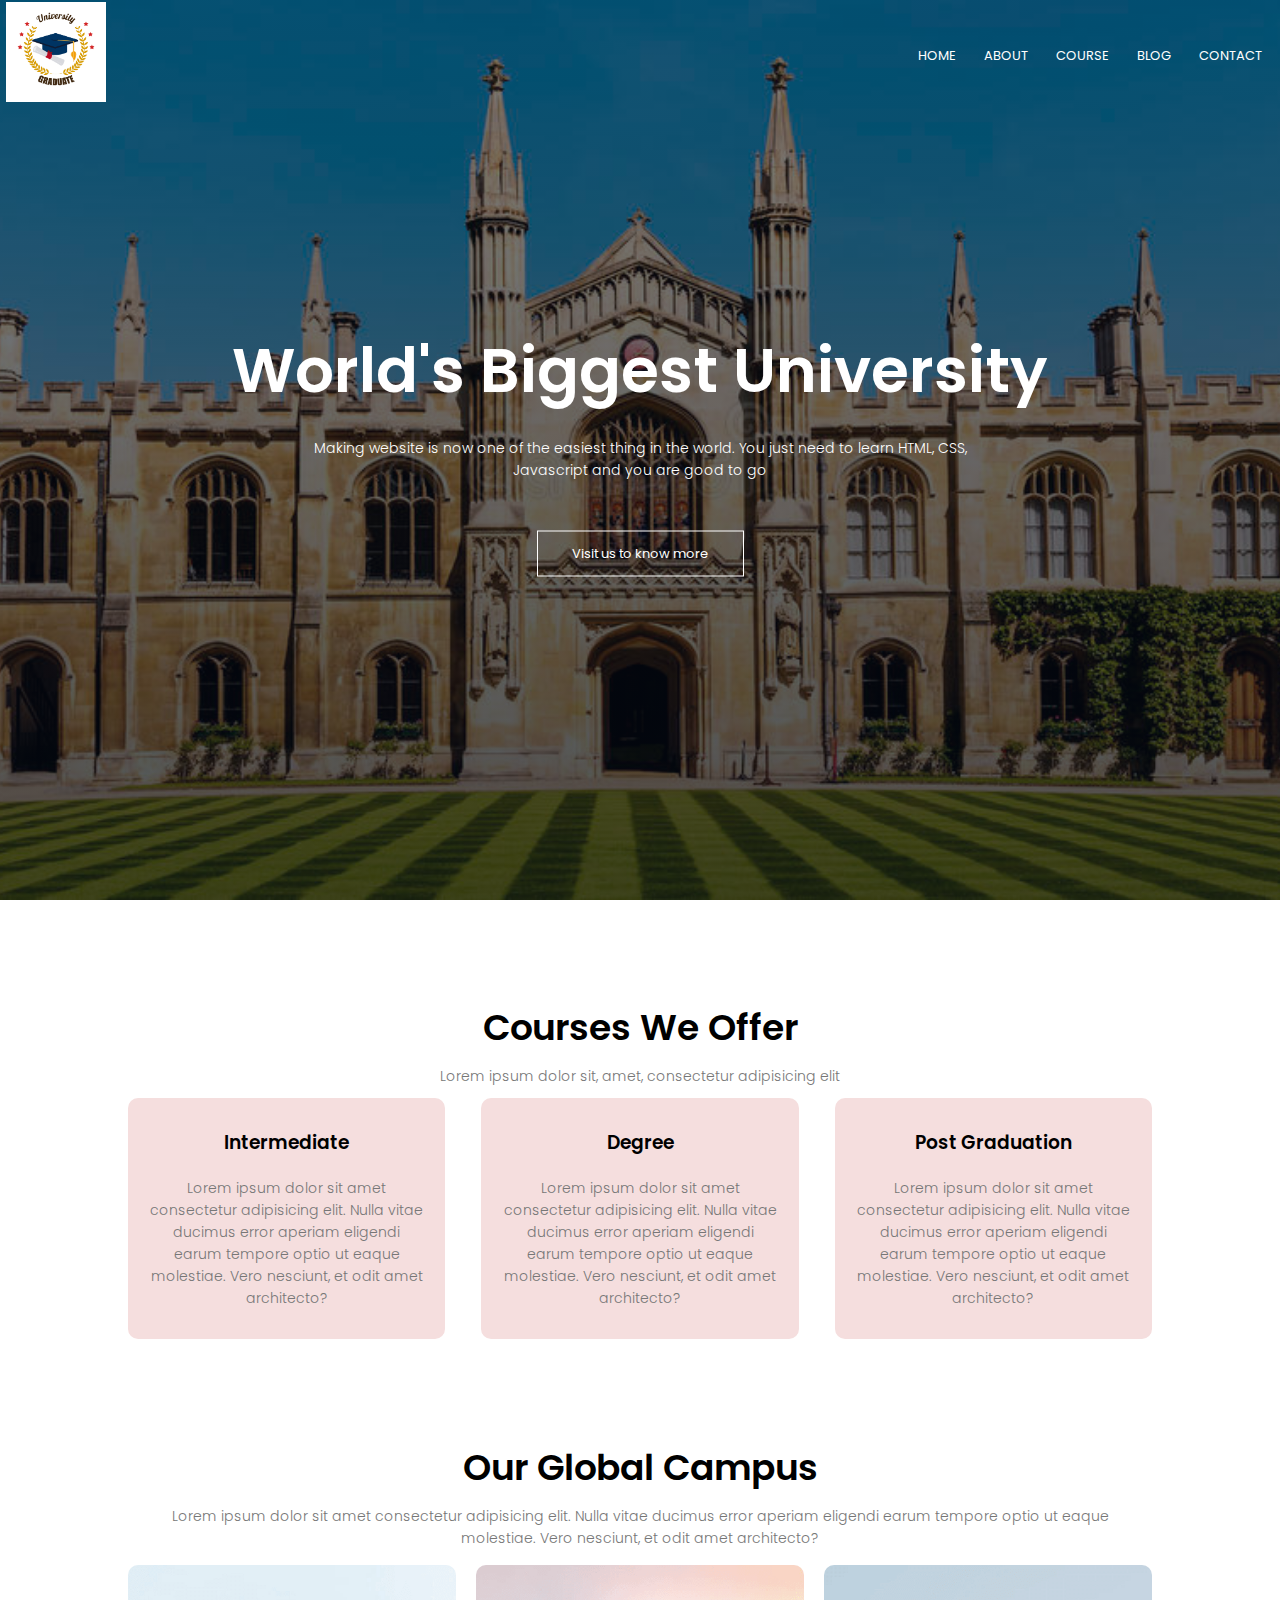
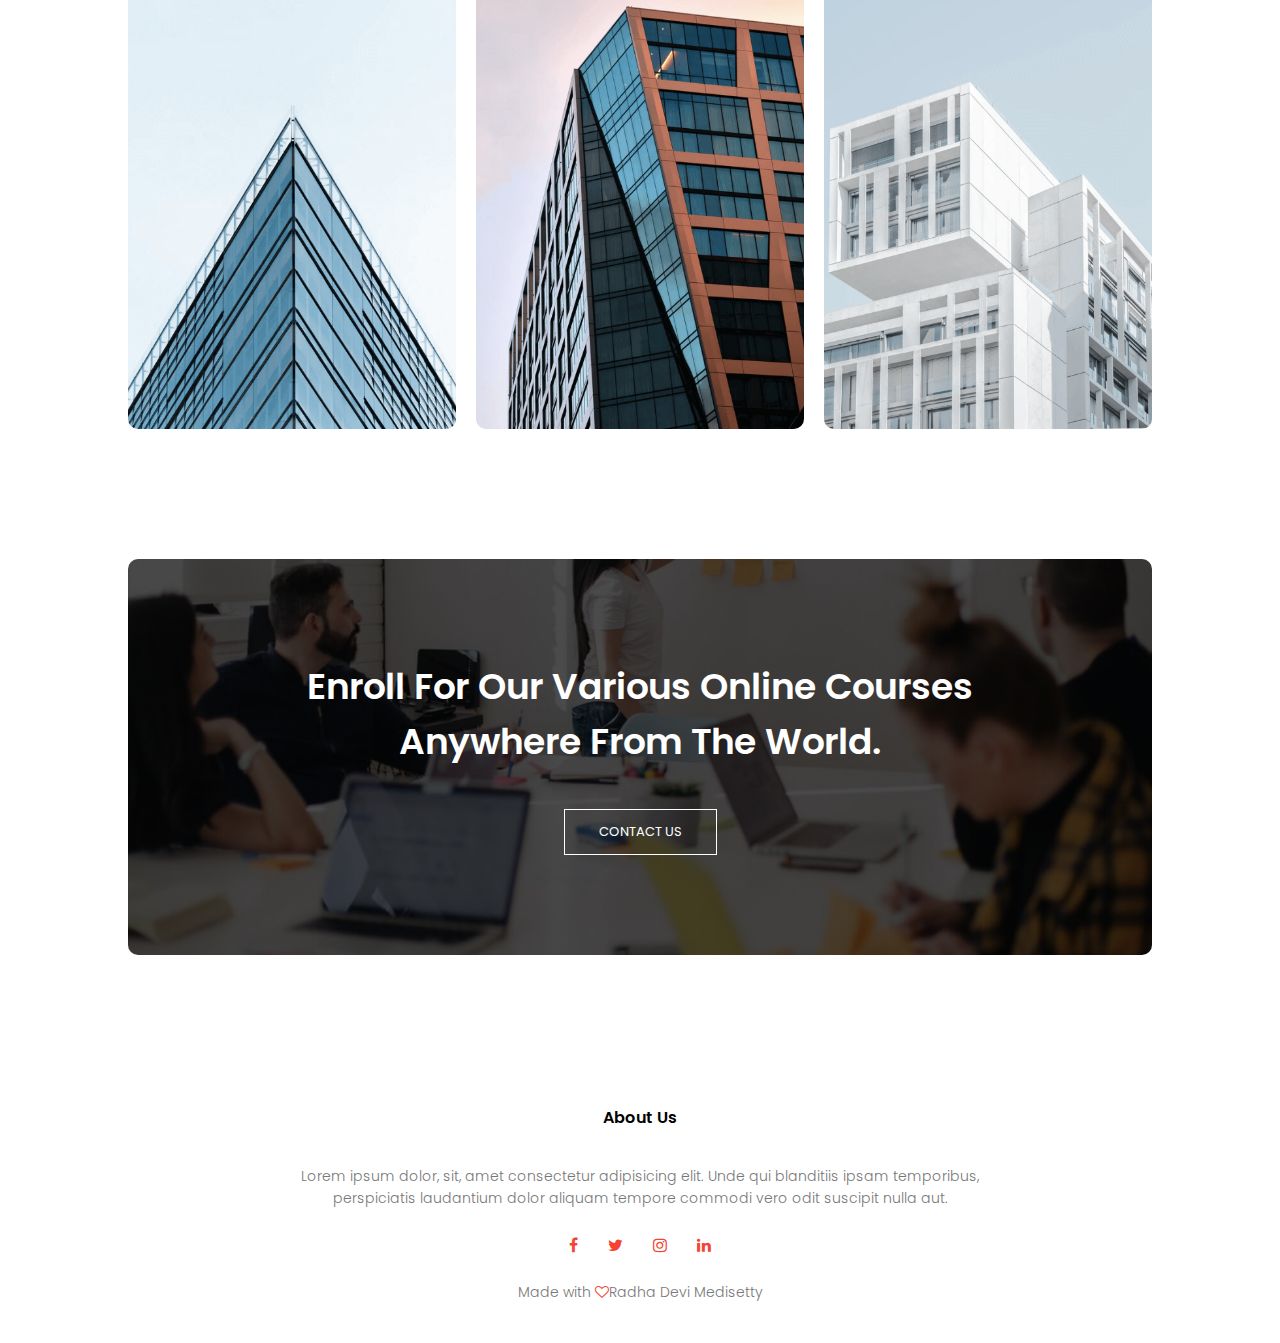
<file: index.html>
<!DOCTYPE html>
<html lang="en">
<head>
    <meta charset="UTF-8">
    <meta http-equiv="X-UA-Compatible" content="IE=edge">
    <meta name="viewport" content="width=device-width, initial-scale=1.0">
    <link rel="stylesheet" href="common.css"/>
    <link rel="preconnect" href="https://fonts.gstatic.com">
    <link rel="stylesheet" href="https://fonts.googleapis.com/css2?family=Poppins:wght@200;300;400;600;700&display=swap">
    <link rel="stylesheet" href="https://stackpath.bootstrapcdn.com/font-awesome/4.7.0/css/font-awesome.min.css">
    <title>University Website</title>
</head>
<body>
    <section class="university-banner-section">
    <nav>
        <a href="index.html">
        <img src="src/universitylogo.jpg" />
    </a>
        <div class="nav-links" id="navLinks">
            <i class="fa fa-times" onclick="hideMenu()"></i>
        <ul>
            <li><a href="./home.html">HOME</a></li> 
            <li><a href="./about.html">ABOUT</a></li>
            <li><a href="./course.html">COURSE</a></li>
            <li><a href="./blog.html">BLOG</a></li>
            <li><a href="./contact.html">CONTACT</a></li>
        </ul>
        </div>
        <i class="fa fa-bars" onclick="showMenu()"></i>
    </nav>
    <div class="description">
        <h1>World's Biggest University</h1>
        <p>Making website is now one of the easiest thing in the world. You just need to learn HTML, CSS,
            <br>
            Javascript and you are good to go</p>
        <a href="blog.html" class="hero-button">Visit us to know more</a>
    </div>
    </section>

     <!-- COURSE -->
     <section class="university-course-section">
        <h1>Courses We Offer</h1>
        <p>Lorem ipsum dolor sit, amet, consectetur adipisicing elit</p>

        <div class="course-description">
            <div class="course-provided">
                <h3>Intermediate</h3>
                <p>Lorem ipsum dolor sit amet consectetur adipisicing elit. Nulla vitae ducimus error aperiam eligendi earum tempore optio ut eaque molestiae. Vero nesciunt, et odit amet architecto?</p>
        </div>
        <div class="course-provided">
            <h3>Degree</h3>
            <p>Lorem ipsum dolor sit amet consectetur adipisicing elit. Nulla vitae ducimus error aperiam eligendi earum tempore optio ut eaque molestiae. Vero nesciunt, et odit amet architecto?</p>
        </div>
        <div class="course-provided">
            <h3>Post Graduation</h3>
            <p>Lorem ipsum dolor sit amet consectetur adipisicing elit. Nulla vitae ducimus error aperiam eligendi earum tempore optio ut eaque molestiae. Vero nesciunt, et odit amet architecto?</p>
        </div>
        </div>
    </section>

    <!-- -----campus----- -->

    <section class="university-campus-section">
        <h1>Our Global Campus</h1>
        <p>Lorem ipsum dolor sit amet consectetur adipisicing elit. Nulla vitae ducimus error aperiam eligendi earum tempore optio ut eaque molestiae. Vero nesciunt, et odit amet architecto?</p>

        <div class="campus-description">
            <div class="campus-location">
                <img src="src/london.campus.png"/>
                <div class="layer">
                    <h3>LONDON</h3>
                </div>
            </div>
            <div class="campus-location">
                <img src="src/newyork.campus.png"/>
                <div class="layer">
                    <h3>NEW YORK</h3>
                </div>
        </div>
        <div class="campus-location">
            <img src="src/washington.campus.png"/>
            <div class="layer">
                <h3>WASHINGTON</h3>
            </div>
        </div>
        </div>


    </section>

 

   
    <!------Call To Action------>

    <section class="cta">
        <h1>Enroll For Our Various Online Courses
           <br> Anywhere From The World.</h1>
            <a href="" class="hero-button">CONTACT US</a>
    </section>

    
    <!------Footer------>

    <section class="footer">
        <h4>About Us</h4>
        <p>Lorem ipsum dolor, sit, amet consectetur adipisicing elit. Unde qui blanditiis ipsam temporibus,
            <br>perspiciatis laudantium dolor aliquam tempore commodi vero odit suscipit nulla aut.</p>
            <div class="icons">
                <i class="fa fa-facebook"></i>
                <i class="fa fa-twitter"></i>
                <i class="fa fa-instagram"></i>
                <i class="fa fa-linkedin"></i>
            </div>
            <p>Made with <i class="fa fa-heart-o"></i>Radha Devi Medisetty</p>
    </section>



    <!-- -----Javascript for Toggle Menu---- -->
    <script>
        var navLinks = document.getElementById("navLinks");

        function showMenu(){
            navLinks.style.right = "0";
        }
        function hideMenu(){
            navLinks.style.right = "-200px";
        }
    </script>
</body>
</html>
</file>
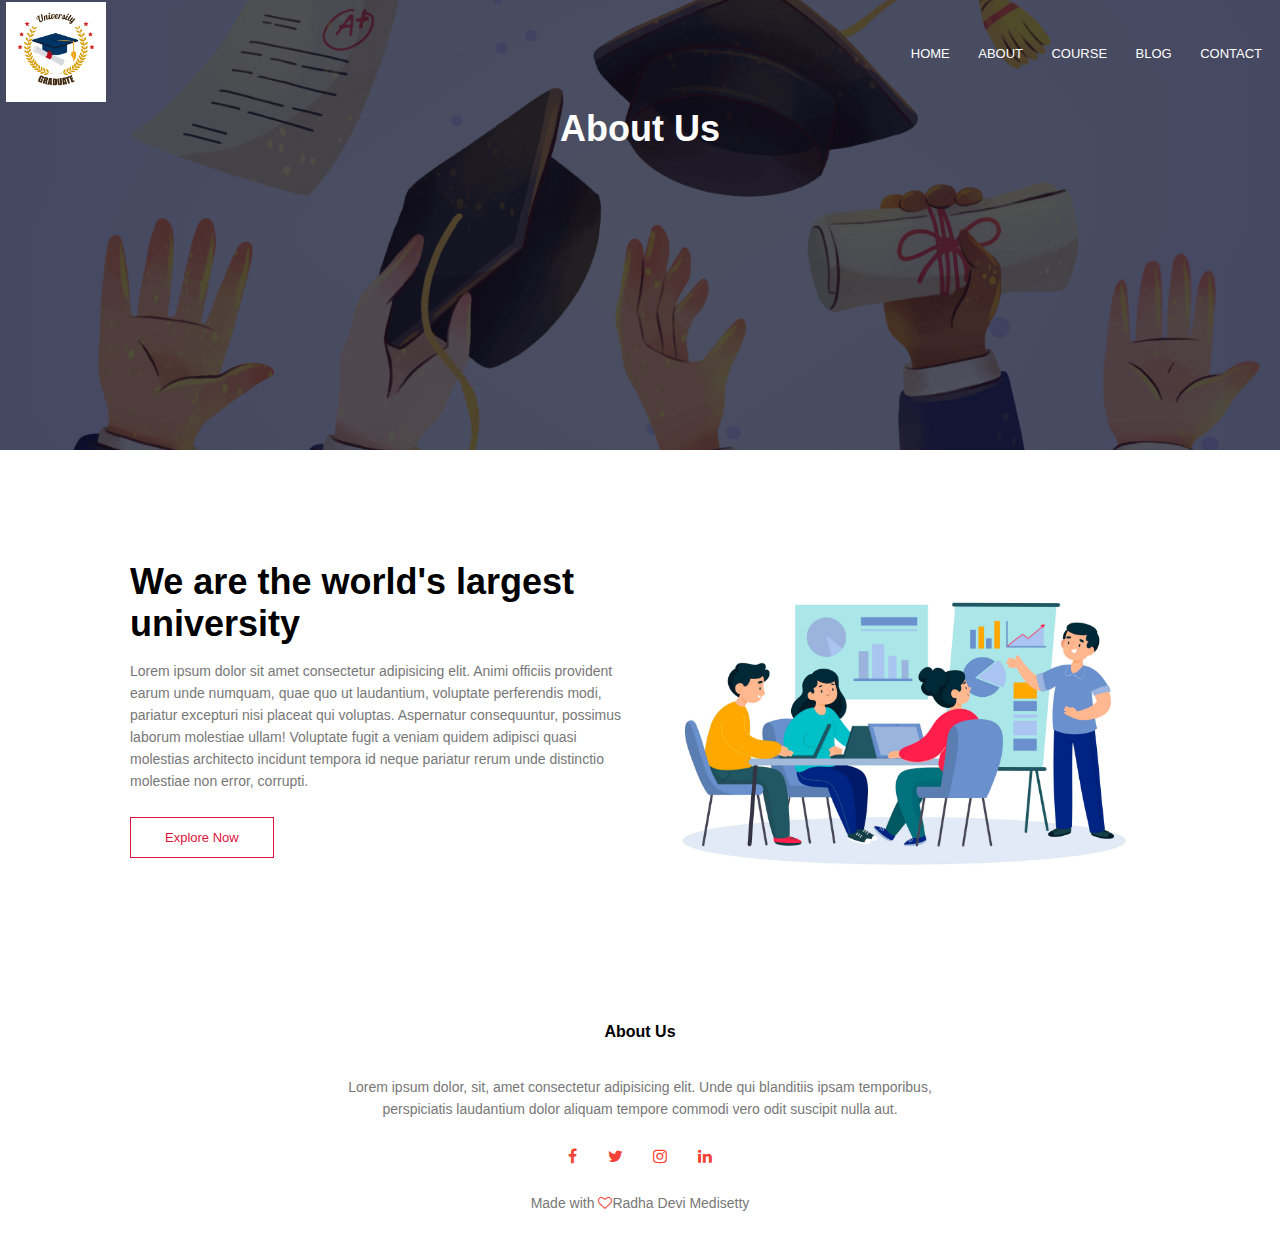
<file: about.html>
<!DOCTYPE html>
<html lang="en">

<head>
    <meta charset="UTF-8">
    <meta http-equiv="X-UA-Compatible" content="IE=edge">
    <meta name="viewport" content="width=device-width, initial-scale=1.0">
    <title>University Website</title>
    <link rel="stylesheet" href="common.css">
    <link rel="preconnect" href="https://fonts.googleapis.com">
    <link rel="preconnect" href="https://fonts.gstatic.com" crossorigin>
    <link href="https://fonts.googleapis.com/css2?family=Montserrat:ital,wght@0,100;0,200;0,300;0,400;0,500;0,600;0,700;0,800;0,900;1,200;1,300;1,500;1,700;1,800;1,900&display=swap" rel="stylesheet">
    <link rel="stylesheet" href="https://stackpath.bootstrapcdn.com/font-awesome/4.7.0/css/font-awesome.min.css">
</head>

<body>

    <section class="university-sub-header-section">
        <nav>
            <a href="index.html"><img src="src/universitylogo.jpg"></a>
            <div class="nav-links" id="navLinks">
                <i class="fa fa-times" onclick="hideMenu()"></i>
                <ul>
                    <li><a href="./home.html">HOME</a></li> 
                    <li><a href="./about.html">ABOUT</a></li>
                    <li><a href="./course.html">COURSE</a></li>
                    <li><a href="./blog.html">BLOG</a></li>
                    <li><a href="./contact.html">CONTACT</a></li>
                </ul>
            </div>
            <i class="fa fa-bars" onclick="showMenu()"></i>
        </nav>
        <h1>About Us</h1>
    </section>

    <section class="about-us">
        <div class="about-description">
            <div class="about-university">
                <h1>We are the world's largest university</h1>
                <p>Lorem ipsum dolor sit amet consectetur adipisicing elit. Animi officiis provident earum unde numquam, quae quo ut laudantium, voluptate perferendis modi, pariatur excepturi nisi placeat qui voluptas. Aspernatur consequuntur, possimus laborum molestiae ullam! Voluptate fugit a veniam quidem adipisci quasi molestias architecto incidunt tempora id neque pariatur rerum unde distinctio molestiae non error, corrupti.</p>
                <a href="" class="explore-button">Explore Now</a>

            </div>
            <div class="about-university">
                <img src="src/classroom.jpg">
            </div>
        </div>
    </section>


    <!--------- Footer ---------->

    <section class="footer">
        <h4>About Us</h4>
        <p>Lorem ipsum dolor, sit, amet consectetur adipisicing elit. Unde qui blanditiis ipsam temporibus,
            <br>perspiciatis laudantium dolor aliquam tempore commodi vero odit suscipit nulla aut.</p>
            <div class="icons">
                <i class="fa fa-facebook"></i>
                <i class="fa fa-twitter"></i>
                <i class="fa fa-instagram"></i>
                <i class="fa fa-linkedin"></i>
            </div>
            <p>Made with <i class="fa fa-heart-o"></i>Radha Devi Medisetty</p>
    </section>



    <!--------- JavaScript for Toggle Menu --------->
    <script>
        var navLinks = document.getElementById("navLinks");

        function showMenu() {
            navLinks.style.right = "0";
        }

        function hideMenu() {
            navLinks.style.right = "-200px";
        }
    </script>
</body>
</html>
</file>
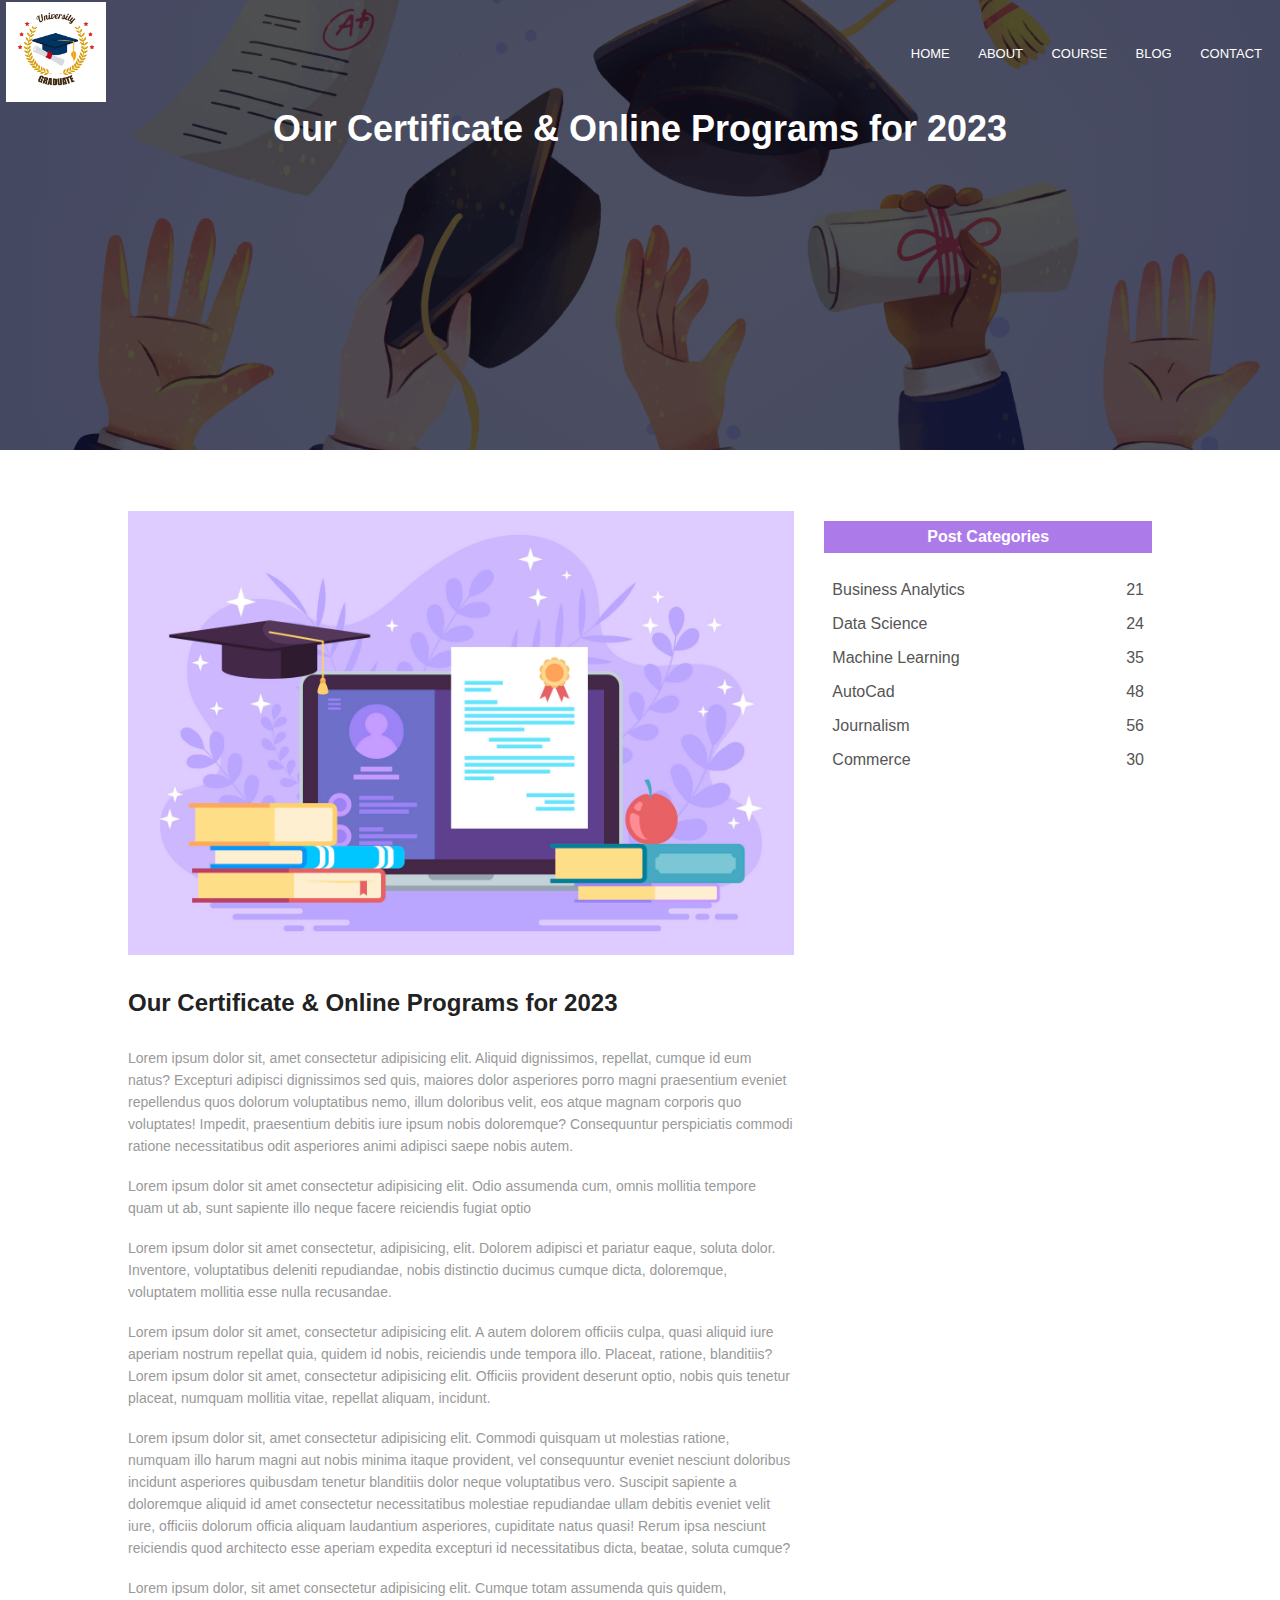
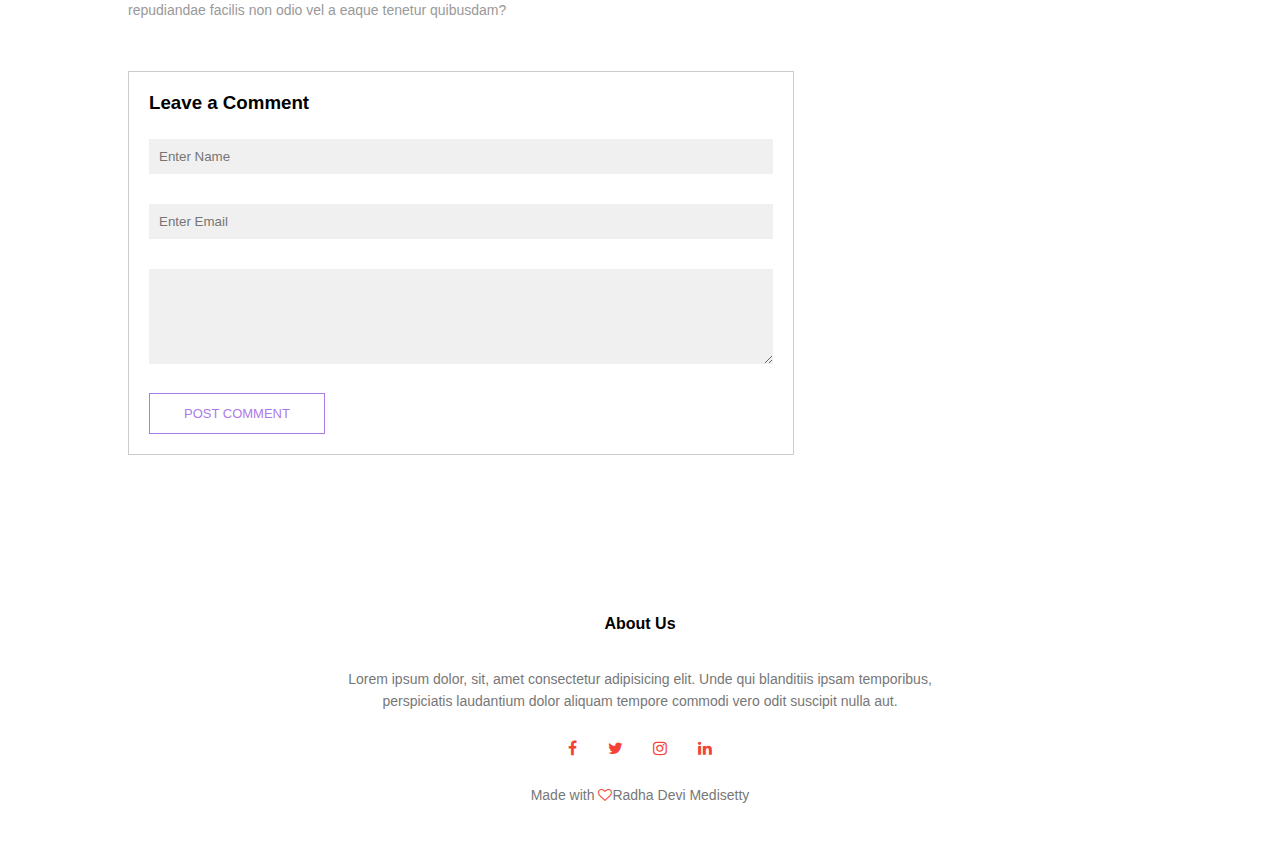
<file: blog.html>
<!DOCTYPE html>
<html lang="en">

<head>
    <meta charset="UTF-8">
    <meta http-equiv="X-UA-Compatible" content="IE=edge">
    <meta name="viewport" content="width=device-width, initial-scale=1.0">
    <title>University Website</title>
    <link rel="stylesheet" href="common.css">
    <link rel="preconnect" href="https://fonts.googleapis.com">
    <link rel="preconnect" href="https://fonts.gstatic.com" crossorigin>
    <link href="https://fonts.googleapis.com/css2?family=Montserrat:ital,wght@0,100;0,200;0,300;0,400;0,500;0,600;0,700;0,800;0,900;1,200;1,300;1,500;1,700;1,800;1,900&display=swap" rel="stylesheet">
    <link rel="stylesheet" href="https://stackpath.bootstrapcdn.com/font-awesome/4.7.0/css/font-awesome.min.css">
</head>

<body>

    <section class="university-sub-header-section">
        <nav>
            <a href="index.html"><img src="src/universitylogo.jpg"></a>
            <div class="nav-links" id="navLinks">
                <i class="fa fa-times" onclick="hideMenu()"></i>
                <ul>
                    <li><a href="./home.html">HOME</a></li> 
                    <li><a href="./about.html">ABOUT</a></li>
                    <li><a href="./course.html">COURSE</a></li>
                    <li><a href="./blog.html">BLOG</a></li>
                    <li><a href="./contact.html">CONTACT</a></li>
                </ul>
            </div>
            <i class="fa fa-bars" onclick="showMenu()"></i>
        </nav>
        <h1>Our Certificate & Online Programs for 2023</h1>
    </section>
    
    <!---------- Content --------->

    <section class="blog-content">
        <div class="certification">
            <div class="certification-online">
                <img src="src/certification.jpg">
                <h2>Our Certificate & Online Programs for 2023</h2>
                <p>Lorem ipsum dolor sit, amet consectetur adipisicing elit. Aliquid dignissimos, repellat, cumque id eum natus? Excepturi adipisci dignissimos sed quis, maiores dolor asperiores porro magni praesentium eveniet repellendus quos dolorum voluptatibus nemo, illum doloribus velit, eos atque magnam corporis quo voluptates! Impedit, praesentium debitis iure ipsum nobis doloremque? Consequuntur perspiciatis commodi ratione necessitatibus odit asperiores animi adipisci saepe nobis autem.</p>
                <br>
                <p>Lorem ipsum dolor sit amet consectetur adipisicing elit. Odio assumenda cum, omnis mollitia tempore quam ut ab, sunt sapiente illo neque facere reiciendis fugiat optio</p>
                <br>
                <p>Lorem ipsum dolor sit amet consectetur, adipisicing, elit. Dolorem adipisci et pariatur eaque, soluta dolor. Inventore, voluptatibus deleniti repudiandae, nobis distinctio ducimus cumque dicta, doloremque, voluptatem mollitia esse nulla recusandae.</p>
                <br>
                <p>Lorem ipsum dolor sit amet, consectetur adipisicing elit. A autem dolorem officiis culpa, quasi aliquid iure aperiam nostrum repellat quia, quidem id nobis, reiciendis unde tempora illo. Placeat, ratione, blanditiis?Lorem ipsum dolor sit amet, consectetur adipisicing elit. Officiis provident deserunt optio, nobis quis tenetur placeat, numquam mollitia vitae, repellat aliquam, incidunt.</p>
                <br>
                <p>Lorem ipsum dolor sit, amet consectetur adipisicing elit. Commodi quisquam ut molestias ratione, numquam illo harum magni aut nobis minima itaque provident, vel consequuntur eveniet nesciunt doloribus incidunt asperiores quibusdam tenetur blanditiis dolor neque voluptatibus vero. Suscipit sapiente a doloremque aliquid id amet consectetur necessitatibus molestiae repudiandae ullam debitis eveniet velit iure, officiis dolorum officia aliquam laudantium asperiores, cupiditate natus quasi! Rerum ipsa nesciunt reiciendis quod architecto esse aperiam expedita excepturi id necessitatibus dicta, beatae, soluta cumque?
                </p>
                <br>
                <p>Lorem ipsum dolor, sit amet consectetur adipisicing elit. Cumque totam assumenda quis quidem, repudiandae facilis non odio vel a eaque tenetur quibusdam?</p>
                <div class="comment-box">
                    <h3>Leave a Comment</h3>
                    <form class="comment-form">
                        <input type="text" placeholder="Enter Name">
                        <input type="email" placeholder="Enter Email">
                        <textarea rows="5" placeholder="Your Comment">
                        </textarea>
                        <button type="submit" class="post-button">POST COMMENT</button>
                    </form>
                </div>
            </div>
            <div class="subjects">
                <h3>Post Categories</h3>
                <div>
                    <span>Business Analytics</span>
                    <span>21</span>
                </div>
                <div>
                    <span>Data Science</span>
                    <span>24</span>
                </div>
                <div>
                    <span>Machine Learning</span>
                    <span>35</span>
                </div>
                <div>
                    <span>AutoCad</span>
                    <span>48</span>
                </div>
                <div>
                    <span>Journalism</span>
                    <span>56</span>
                </div>
                <div>
                    <span>Commerce</span>
                    <span>30</span>
                </div>
            </div>
        </div>
    </section>




    <!--------- Footer ---------->

    <section class="footer">
        <h4>About Us</h4>
        <p>Lorem ipsum dolor, sit, amet consectetur adipisicing elit. Unde qui blanditiis ipsam temporibus,
            <br>perspiciatis laudantium dolor aliquam tempore commodi vero odit suscipit nulla aut.</p>
            <div class="icons">
                <i class="fa fa-facebook"></i>
                <i class="fa fa-twitter"></i>
                <i class="fa fa-instagram"></i>
                <i class="fa fa-linkedin"></i>
            </div>
            <p>Made with <i class="fa fa-heart-o"></i>Radha Devi Medisetty</p>
    </section>



    <!--------- JavaScript for Toggle Menu --------->
    <script>
        var navLinks = document.getElementById("navLinks");

        function showMenu() {
            navLinks.style.right = "0";
        }

        function hideMenu() {
            navLinks.style.right = "-200px";
        }
    </script>
</body>

</html>
</file>
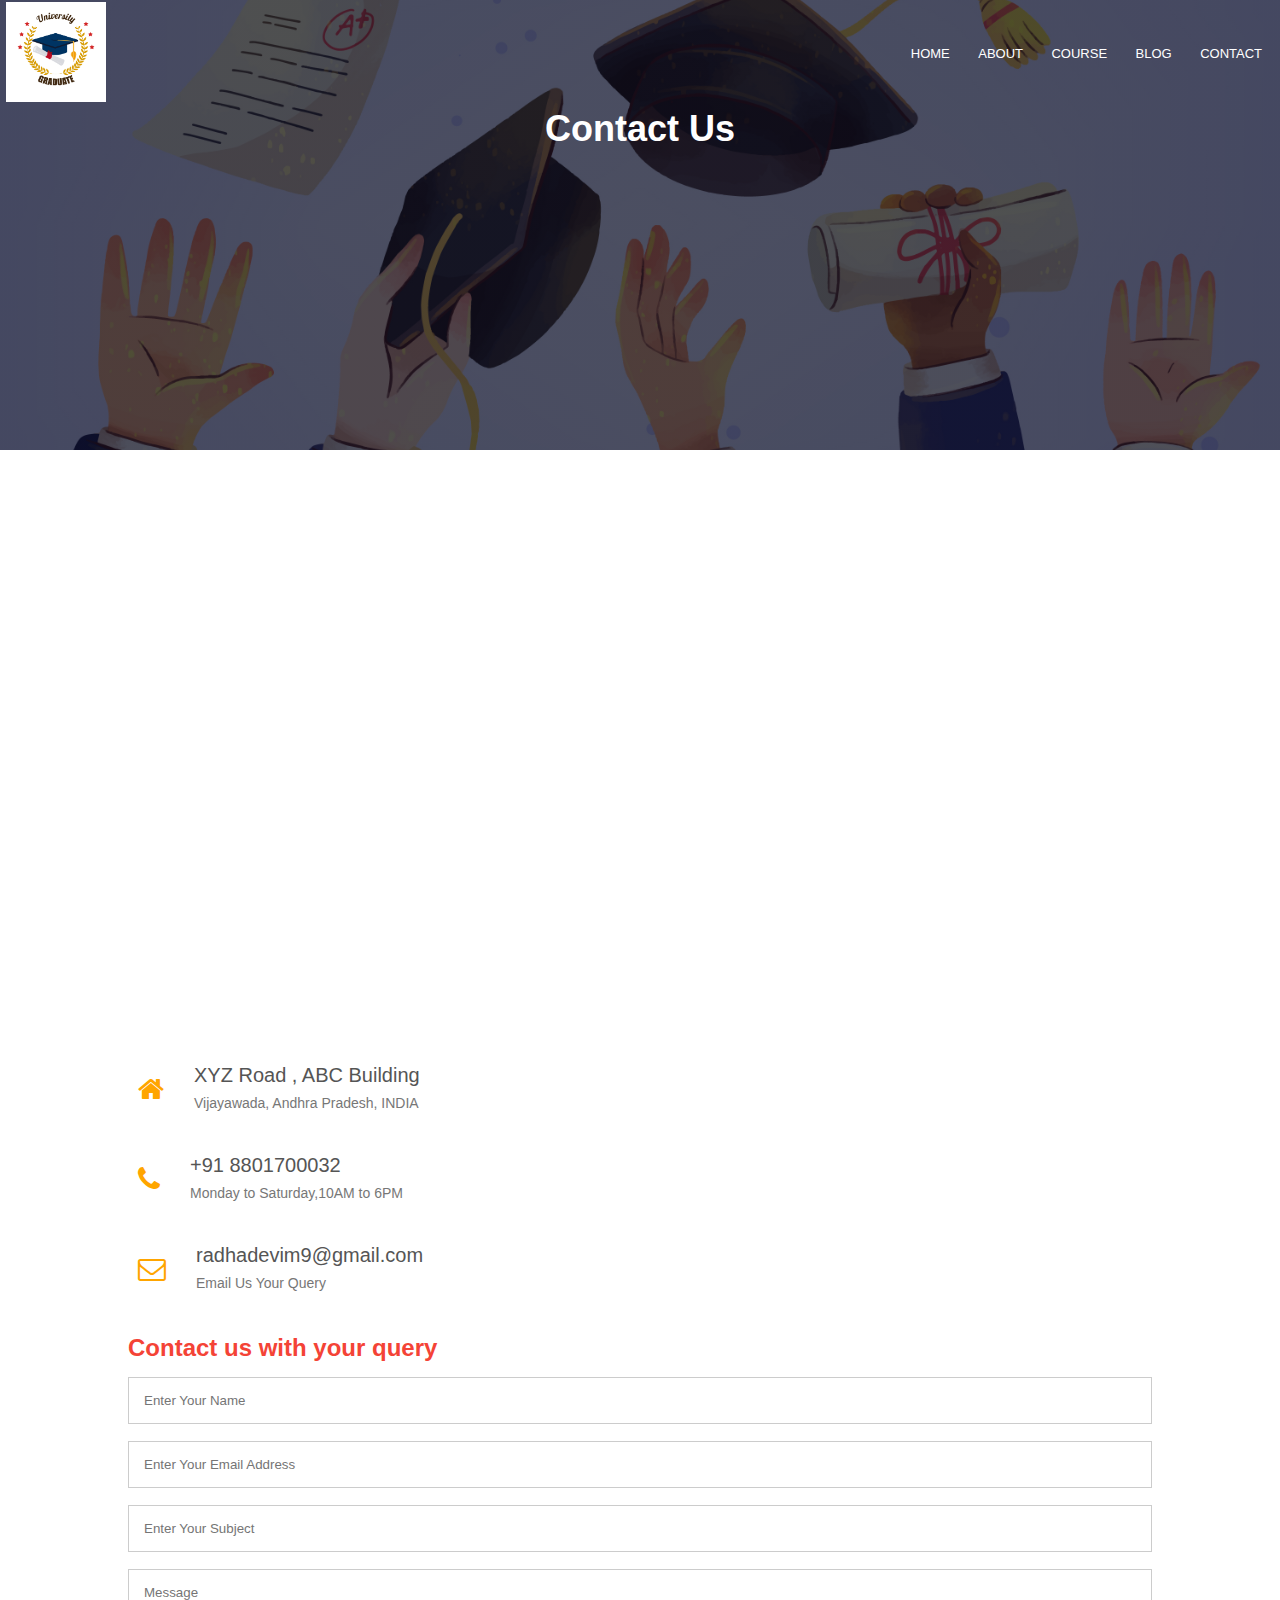
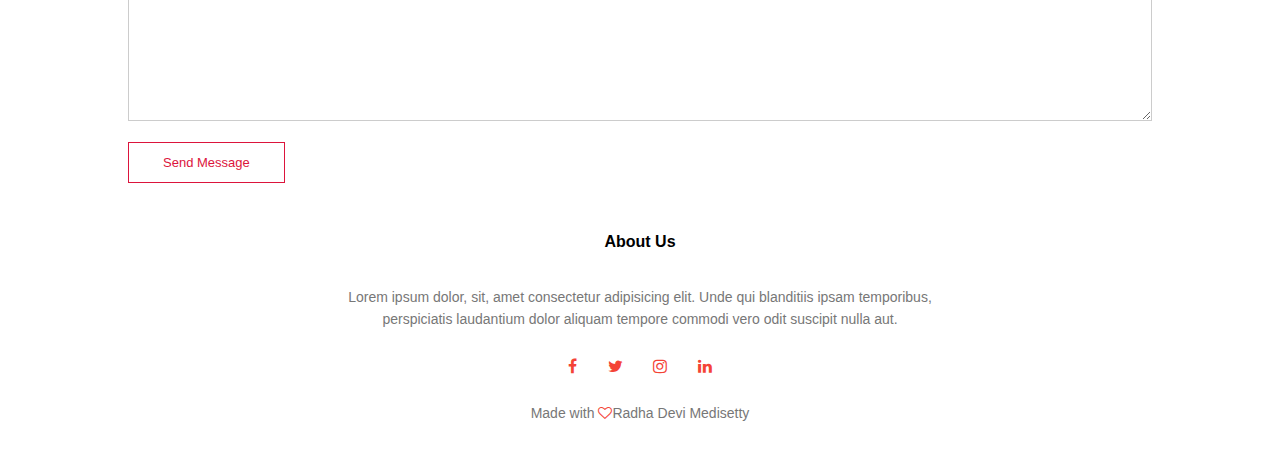
<file: contact.html>
<!DOCTYPE html>
<html lang="en">

<head>
    <meta charset="UTF-8">
    <meta http-equiv="X-UA-Compatible" content="IE=edge">
    <meta name="viewport" content="width=device-width, initial-scale=1.0">
    <title>University Website</title>
    <link rel="stylesheet" href="common.css">
    <link rel="preconnect" href="https://fonts.googleapis.com">
    <link rel="preconnect" href="https://fonts.gstatic.com" crossorigin>
    <link href="https://fonts.googleapis.com/css2?family=Montserrat:ital,wght@0,100;0,200;0,300;0,400;0,500;0,600;0,700;0,800;0,900;1,200;1,300;1,500;1,700;1,800;1,900&display=swap" rel="stylesheet">
    <link rel="stylesheet" href="https://stackpath.bootstrapcdn.com/font-awesome/4.7.0/css/font-awesome.min.css">
</head>

<body>
    <!------------- About Us ------------>

    <section class="university-sub-header-section">
        <nav>
            <a href="index.html"><img src="src/universitylogo.jpg"></a>
            <div class="nav-links" id="navLinks">
                <i class="fa fa-times" onclick="hideMenu()"></i>
                <ul>
                    <li><a href="./home.html">HOME</a></li> 
                    <li><a href="./about.html">ABOUT</a></li>
                    <li><a href="./course.html">COURSE</a></li>
                    <li><a href="./blog.html">BLOG</a></li>
                    <li><a href="./contact.html">CONTACT</a></li>
                </ul>
            </div>
            <i class="fa fa-bars" onclick="showMenu()"></i>
        </nav>
        <h1>Contact Us</h1>
    </section>

    <!--------- Contact Us ---------->
    <section class="loaction">
       <iframe src="https://www.google.com/maps/embed?pb=!1m18!1m12!1m3!1d122409.99752961188!2d80.57484326889931!3d16.510317726436995!2m3!1f0!2f0!3f0!3m2!1i1024!2i768!4f13.1!3m3!1m2!1s0x3a35eff9482d944b%3A0x939b7e84ab4a0265!2sVijayawada%2C%20Andhra%20Pradesh!5e0!3m2!1sen!2sin!4v1676896650754!5m2!1sen!2sin" 
       width="600" height="450" style="border:0;" allowfullscreen="" loading="lazy" referrerpolicy="no-referrer-when-downgrade"></iframe>

    </section>

    <div class="contact-us">
        <div class="contact-details">
            <div>
                <i class="fa fa-home"></i>
                <span>
                <h5>XYZ Road , ABC Building</h5>
                <p>Vijayawada, Andhra Pradesh, INDIA</p>
            </span>
            </div>
            <div>
                <i class="fa fa-phone"></i>
                <span>
                <h5>+91 8801700032</h5>
                <p>Monday to Saturday,10AM to 6PM</p>
            </span>
            </div>
            <div>
                <i class="fa fa-envelope-o"></i>
                <span>
                <h5>radhadevim9@gmail.com</h5>
                <p>Email Us Your Query</p>
            </span>
            </div>
        </div>
        <div class="contact-information">
            <h2>Contact us with your query</h2>
            <form action="form-handeler.php" method="post">
                <input type="text" name="name" placeholder="Enter Your Name" required>
                <input type="email" name="email" placeholder="Enter Your Email Address" required>
                <input type="text" name="subject" placeholder="Enter Your Subject" required>
                <textarea rows="8" name="message" placeholder="Message" required></textarea>
                <button type="submit" class="contact-button"> Send Message</button>
            </form>


        </div>
    </div>
    </section>

    <!--------- Footer ---------->

    <section class="footer">
        <h4>About Us</h4>
        <p>Lorem ipsum dolor, sit, amet consectetur adipisicing elit. Unde qui blanditiis ipsam temporibus,
            <br>perspiciatis laudantium dolor aliquam tempore commodi vero odit suscipit nulla aut.</p>
            <div class="icons">
                <i class="fa fa-facebook"></i>
                <i class="fa fa-twitter"></i>
                <i class="fa fa-instagram"></i>
                <i class="fa fa-linkedin"></i>
            </div>
            <p>Made with <i class="fa fa-heart-o"></i>Radha Devi Medisetty</p>
    </section>



    <!--------- JavaScript for Toggle Menu --------->
    <script>
        var navLinks = document.getElementById("navLinks");

        function showMenu() {
            navLinks.style.right = "0";
        }

        function hideMenu() {
            navLinks.style.right = "-200px";
        }
    </script>
</body>

</html>
</file>
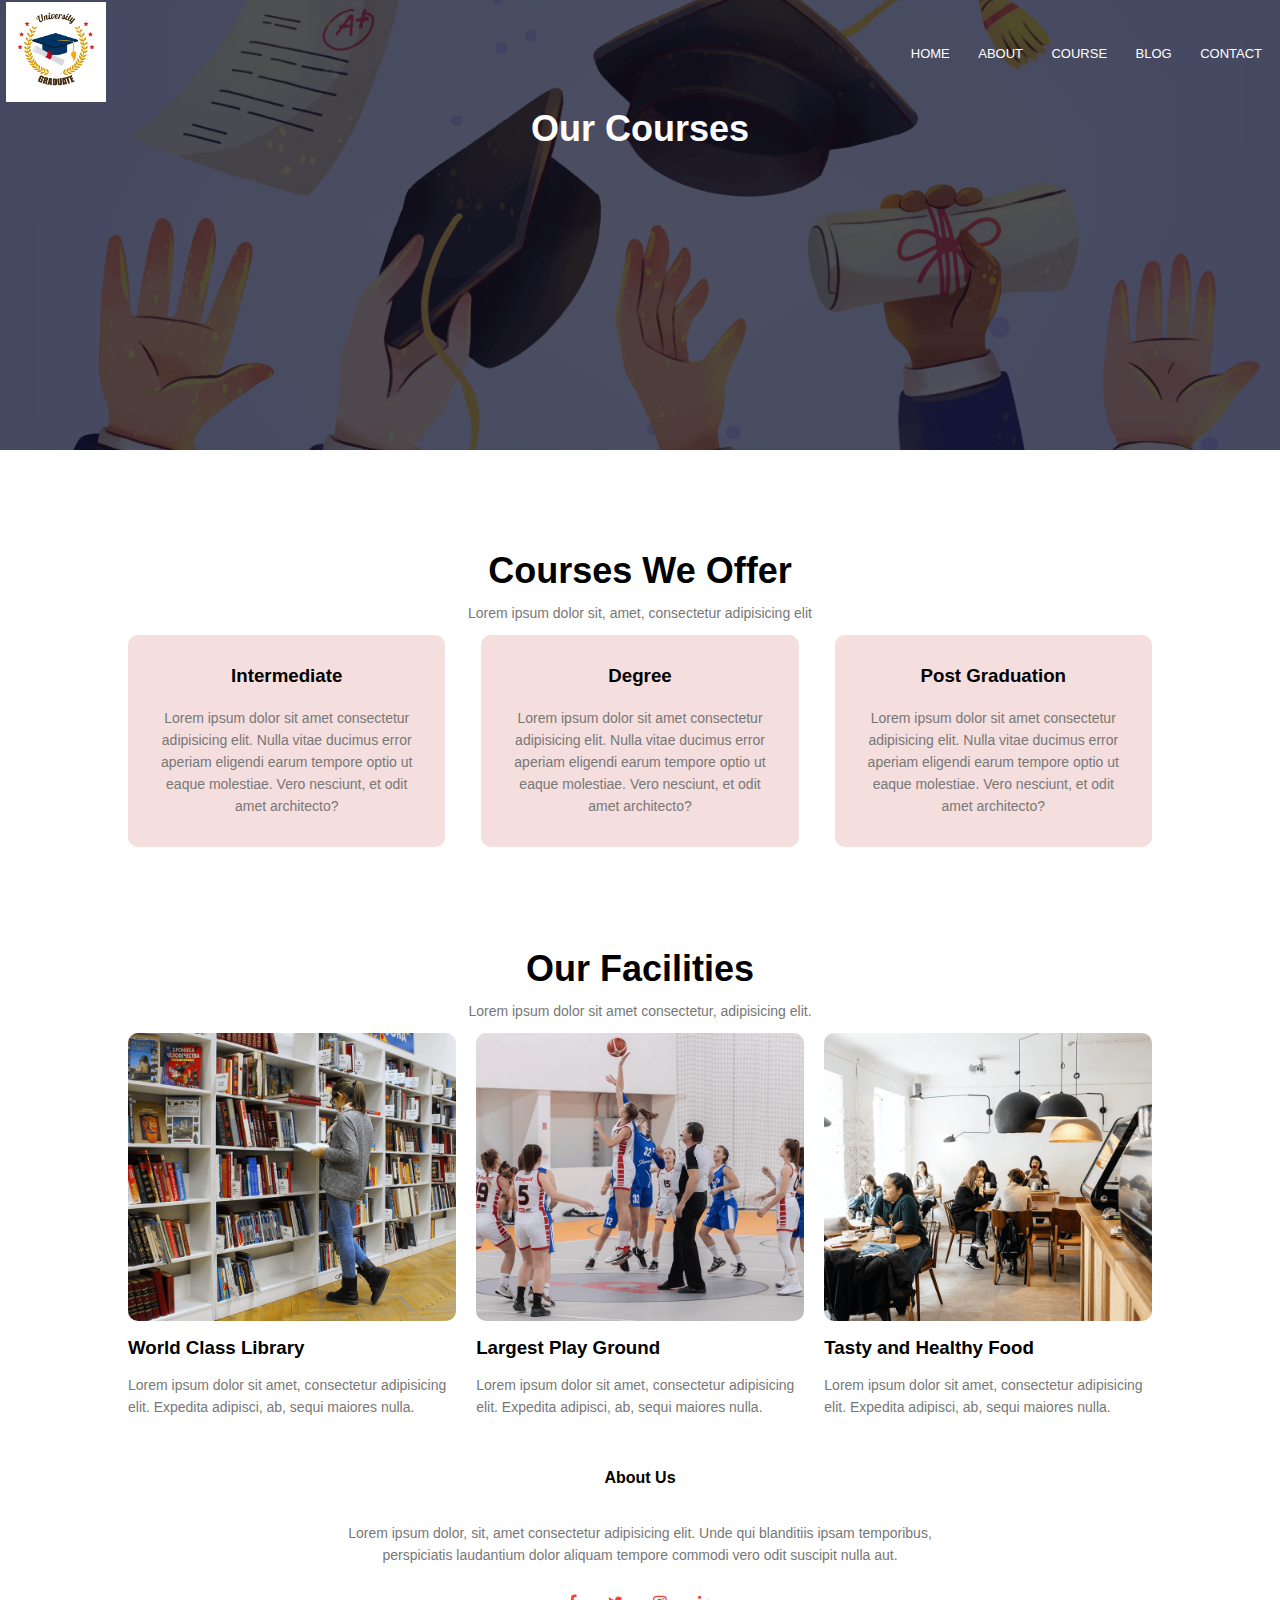
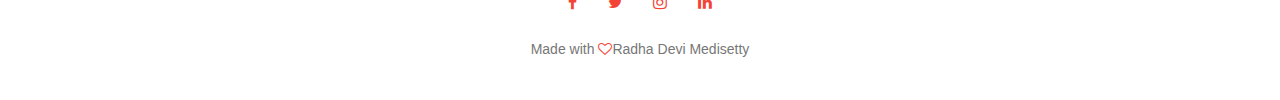
<file: course.html>
<!DOCTYPE html>
<html lang="en">

<head>
    <meta charset="UTF-8">
    <meta http-equiv="X-UA-Compatible" content="IE=edge">
    <meta name="viewport" content="width=device-width, initial-scale=1.0">
    <title>University Website</title>
    <link rel="stylesheet" href="common.css">
    <link rel="preconnect" href="https://fonts.googleapis.com">
    <link rel="preconnect" href="https://fonts.gstatic.com" crossorigin>
    <link href="https://fonts.googleapis.com/css2?family=Montserrat:ital,wght@0,100;0,200;0,300;0,400;0,500;0,600;0,700;0,800;0,900;1,200;1,300;1,500;1,700;1,800;1,900&display=swap" rel="stylesheet">
    <link rel="stylesheet" href="https://stackpath.bootstrapcdn.com/font-awesome/4.7.0/css/font-awesome.min.css">
</head>

<body>

    <section class="university-sub-header-section">
        <nav>
            <a href="index.html"><img src="src/universitylogo.jpg"></a>
            <div class="nav-links" id="navLinks">
                <i class="fa fa-times" onclick="hideMenu()"></i>
            <ul>
                <li><a href="./home.html">HOME</a></li> 
                <li><a href="./about.html">ABOUT</a></li>
                <li><a href="./course.html">COURSE</a></li>
                <li><a href="./blog.html">BLOG</a></li>
                <li><a href="./contact.html">CONTACT</a></li>
            </ul>
            </div>
            <i class="fa fa-bars" onclick="showMenu()"></i>
        </nav>
        <h1>Our Courses</h1>
    </section>

    <!---------- Course --------->

    <section class="course-we-offer">
        <h1> Courses We Offer </h1>
        <p>Lorem ipsum dolor sit, amet, consectetur adipisicing elit</p>
        <div class="course-description">
            <div class="course-provided">
                <h3>Intermediate</h3>
            <p>Lorem ipsum dolor sit amet consectetur adipisicing elit. Nulla vitae ducimus error aperiam eligendi earum tempore optio ut eaque molestiae. Vero nesciunt, et odit amet architecto?</p>
            </div>
            <div class="course-provided">
                <h3>Degree</h3>
                <p>Lorem ipsum dolor sit amet consectetur adipisicing elit. Nulla vitae ducimus error aperiam eligendi earum tempore optio ut eaque molestiae. Vero nesciunt, et odit amet architecto?</p>
            </div>
            <div class="course-provided">
                <h3>Post Graduation</h3>
                <p>Lorem ipsum dolor sit amet consectetur adipisicing elit. Nulla vitae ducimus error aperiam eligendi earum tempore optio ut eaque molestiae. Vero nesciunt, et odit amet architecto?</p>
            </div>
        </div>
    </section>

    <!-------- Facilities --------->

    <section class="facilities">
        <h1> Our Facilities </h1>
        <p>Lorem ipsum dolor sit amet consectetur, adipisicing elit.</p>
        <div class="facilities-available">
            <div class="uni-facilities">
                <img src="src/library.png">
                <h3> World Class Library </h3>
                <p>Lorem ipsum dolor sit amet, consectetur adipisicing elit. Expedita adipisci, ab, sequi maiores nulla.</p>
            </div>
            <div class="uni-facilities">
                <img src="src/basketball.png">
                <h3> Largest Play Ground </h3>
                <p>Lorem ipsum dolor sit amet, consectetur adipisicing elit. Expedita adipisci, ab, sequi maiores nulla.</p>
            </div>
            <div class="uni-facilities">
                <img src="src/tastyandhealthyfood.png">
                <h3> Tasty and Healthy Food </h3>
                <p>Lorem ipsum dolor sit amet, consectetur adipisicing elit. Expedita adipisci, ab, sequi maiores nulla.</p>
            </div>
        </div>
    </section>




    <!--------- Footer ---------->

    <section class="footer">
        <h4>About Us</h4>
        <p>Lorem ipsum dolor, sit, amet consectetur adipisicing elit. Unde qui blanditiis ipsam temporibus,
            <br>perspiciatis laudantium dolor aliquam tempore commodi vero odit suscipit nulla aut.</p>
            <div class="icons">
                <i class="fa fa-facebook"></i>
                <i class="fa fa-twitter"></i>
                <i class="fa fa-instagram"></i>
                <i class="fa fa-linkedin"></i>
            </div>
            <p>Made with <i class="fa fa-heart-o"></i>Radha Devi Medisetty</p>
    </section>



    <!--------- JavaScript for Toggle Menu --------->
    <script>
        var navLinks = document.getElementById("navLinks");

        function showMenu() {
            navLinks.style.right = "0";
        }

        function hideMenu() {
            navLinks.style.right = "-200px";
        }
    </script>
</body>

</html>
</file>
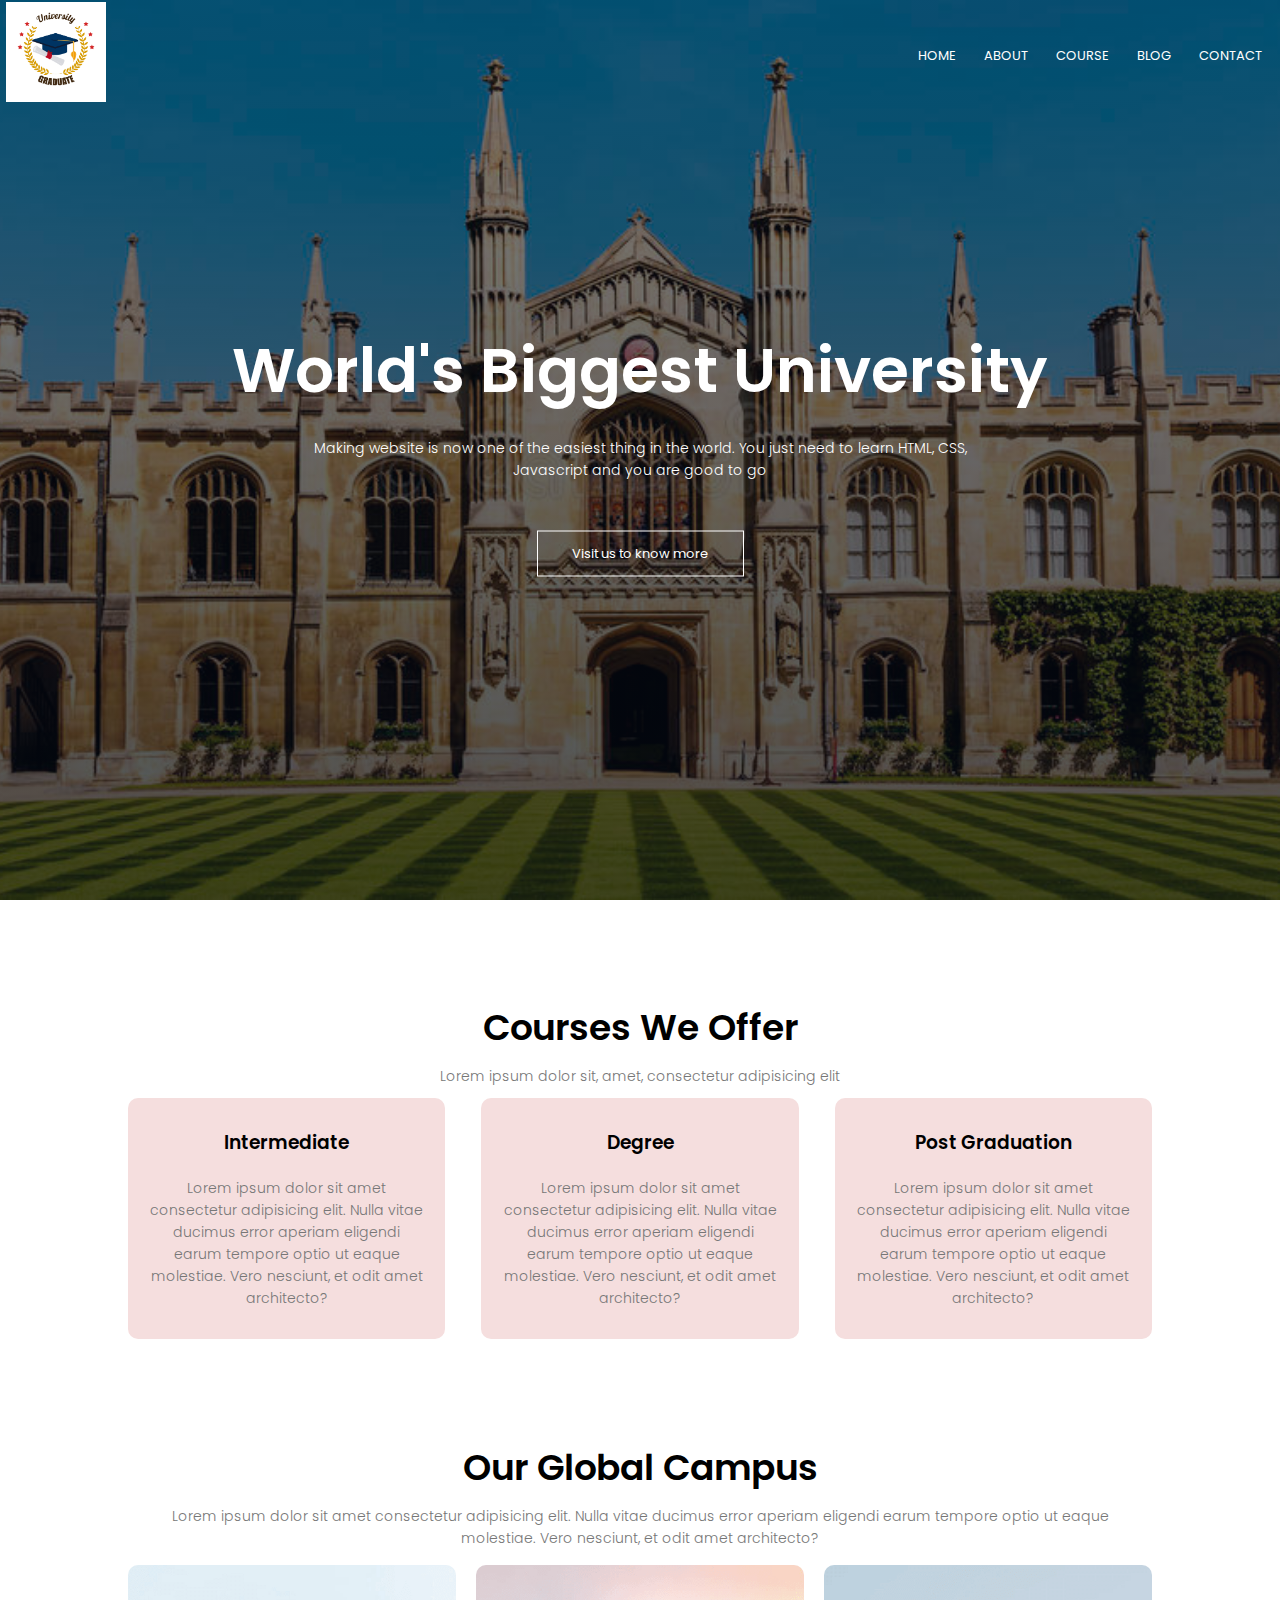
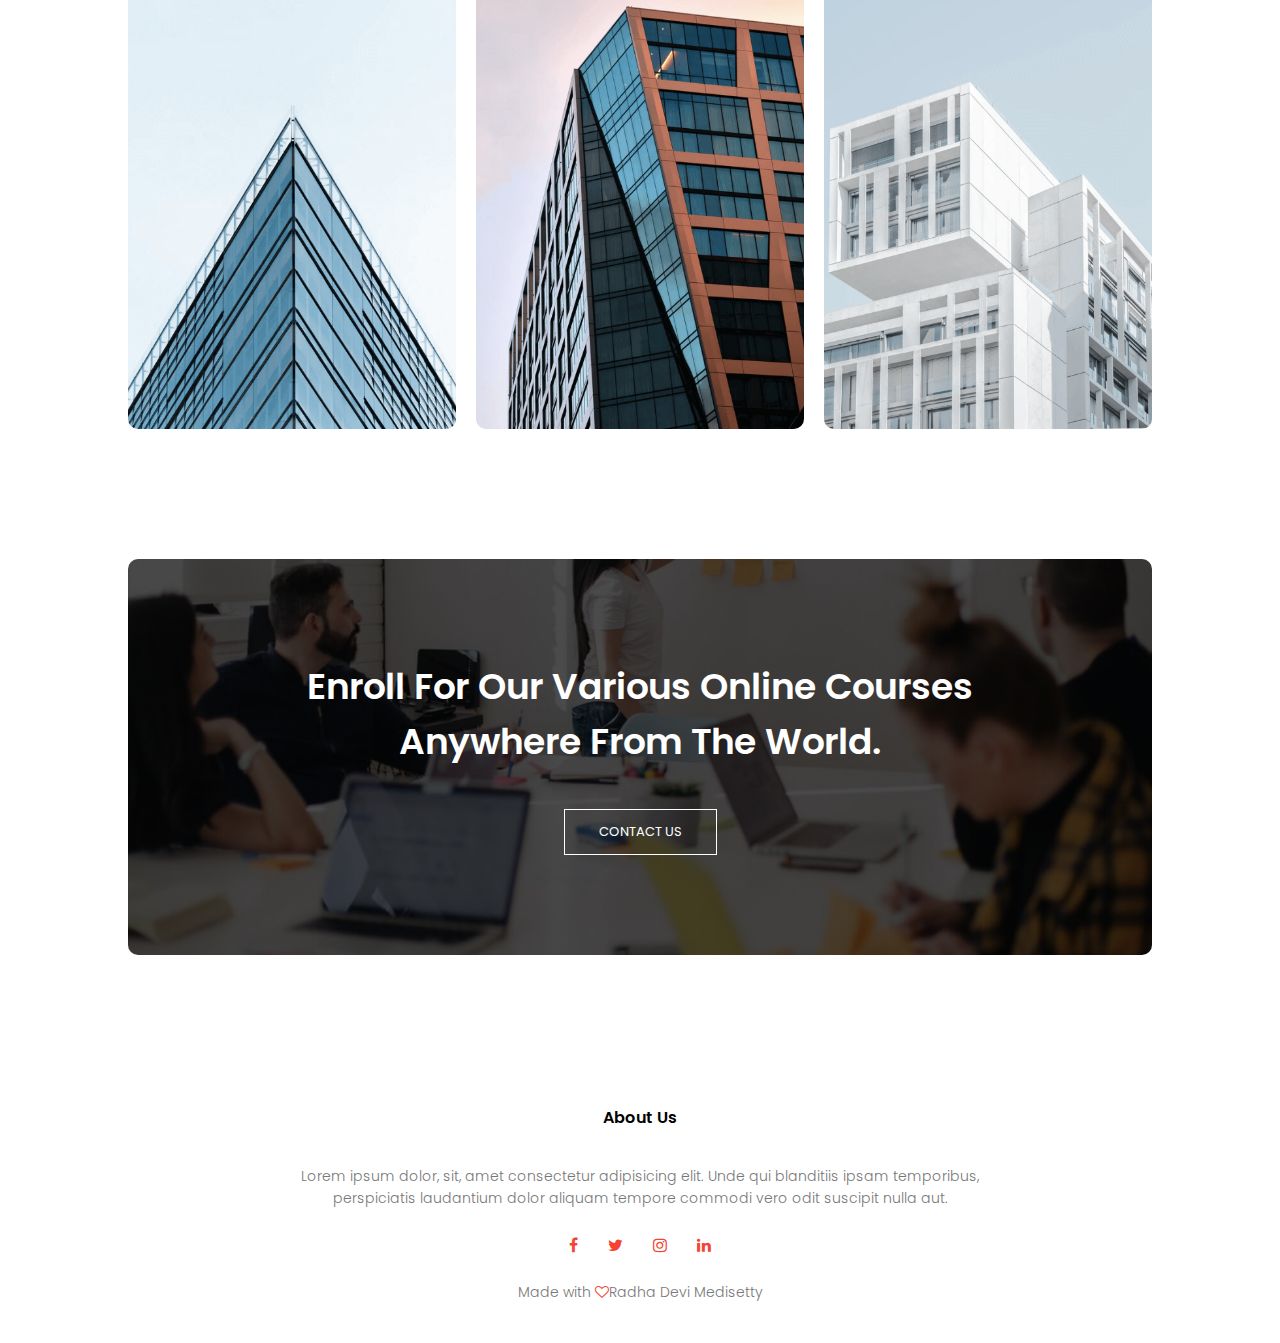
<file: home.html>
<!DOCTYPE html>
<html lang="en">
<head>
    <meta charset="UTF-8">
    <meta http-equiv="X-UA-Compatible" content="IE=edge">
    <meta name="viewport" content="width=device-width, initial-scale=1.0">
    <link rel="stylesheet" href="common.css"/>
    <link rel="preconnect" href="https://fonts.gstatic.com">
    <link rel="stylesheet" href="https://fonts.googleapis.com/css2?family=Poppins:wght@200;300;400;600;700&display=swap">
    <link rel="stylesheet" href="https://stackpath.bootstrapcdn.com/font-awesome/4.7.0/css/font-awesome.min.css">
    <title>University Website</title>
</head>
<body>
    <section class="university-banner-section">
    <nav>
        <a href="index.html">
        <img src="src/universitylogo.jpg" />
    </a>
        <div class="nav-links" id="navLinks">
            <i class="fa fa-times" onclick="hideMenu()"></i>
        <ul>
            <li><a href="./home.html">HOME</a></li> 
            <li><a href="./about.html">ABOUT</a></li>
            <li><a href="./course.html">COURSE</a></li>
            <li><a href="./blog.html">BLOG</a></li>
            <li><a href="./contact.html">CONTACT</a></li>
        </ul>
        </div>
        <i class="fa fa-bars" onclick="showMenu()"></i>
    </nav>
    <div class="description">
        <h1>World's Biggest University</h1>
        <p>Making website is now one of the easiest thing in the world. You just need to learn HTML, CSS,
            <br>
            Javascript and you are good to go</p>
        <a href="blog.html" class="hero-button">Visit us to know more</a>
    </div>
    </section>

     <!-- COURSE -->

     <section class="university-course-section">
        <h1>Courses We Offer</h1>
        <p>Lorem ipsum dolor sit, amet, consectetur adipisicing elit</p>

        <div class="course-description">
            <div class="course-provided">
                <h3>Intermediate</h3>
                <p>Lorem ipsum dolor sit amet consectetur adipisicing elit. Nulla vitae ducimus error aperiam eligendi earum tempore optio ut eaque molestiae. Vero nesciunt, et odit amet architecto?</p>
        </div>
        <div class="course-provided">
            <h3>Degree</h3>
            <p>Lorem ipsum dolor sit amet consectetur adipisicing elit. Nulla vitae ducimus error aperiam eligendi earum tempore optio ut eaque molestiae. Vero nesciunt, et odit amet architecto?</p>
        </div>
        <div class="course-provided">
            <h3>Post Graduation</h3>
            <p>Lorem ipsum dolor sit amet consectetur adipisicing elit. Nulla vitae ducimus error aperiam eligendi earum tempore optio ut eaque molestiae. Vero nesciunt, et odit amet architecto?</p>
        </div>
        </div>
    </section>

    <!-- -----campus----- -->
    
    <section class="university-campus-section">
        <h1>Our Global Campus</h1>
        <p>Lorem ipsum dolor sit amet consectetur adipisicing elit. Nulla vitae ducimus error aperiam eligendi earum tempore optio ut eaque molestiae. Vero nesciunt, et odit amet architecto?</p>

        <div class="campus-description">
            <div class="campus-location">
                <img src="src/london.campus.png"/>
                <div class="layer">
                    <h3>LONDON</h3>
                </div>
            </div>
            <div class="campus-location">
                <img src="src/newyork.campus.png"/>
                <div class="layer">
                    <h3>NEW YORK</h3>
                </div>
        </div>
        <div class="campus-location">
            <img src="src/washington.campus.png"/>
            <div class="layer">
                <h3>WASHINGTON</h3>
            </div>
        </div>
        </div>
    </section>


   
    <!------Call To Action------>

    <section class="cta">
        <h1>Enroll For Our Various Online Courses
           <br> Anywhere From The World.</h1>
            <a href="" class="hero-button">CONTACT US</a>
    </section>

    
    <!------Footer------>

    <section class="footer">
        <h4>About Us</h4>
        <p>Lorem ipsum dolor, sit, amet consectetur adipisicing elit. Unde qui blanditiis ipsam temporibus,
            <br>perspiciatis laudantium dolor aliquam tempore commodi vero odit suscipit nulla aut.</p>
            <div class="icons">
                <i class="fa fa-facebook"></i>
                <i class="fa fa-twitter"></i>
                <i class="fa fa-instagram"></i>
                <i class="fa fa-linkedin"></i>
            </div>
            <p>Made with <i class="fa fa-heart-o"></i>Radha Devi Medisetty</p>
    </section>



    <!-- -----Javascript for Toggle Menu---- -->
    <script>
        var navLinks = document.getElementById("navLinks");

        function showMenu(){
            navLinks.style.right = "0";
        }
        function hideMenu(){
            navLinks.style.right = "-200px";
        }
    </script>
</body>
</html>
</file>
<file: common.css>
.university-banner-section {
    height: 100vh;
    width: 100%;
    background-image: linear-gradient(rgba(4,9,20,0.5),rgba(4,9,20,0.7)), url(src/cambridge-university.jpg);
    background-position: center;
    background-size: cover;
    position: relative;
}
nav{
    display: flex;
    padding: 2px 6px;
    justify-content: space-between;
    align-items: center;
}
.university-banner-section img{
    width: 100px;
}
*{
    margin: 0;
    padding: 0;
    font-family: 'Poppins', sans-serif;
}
.nav-links{
    flex: 1;
    text-align: right;
}
.nav-links ul li{
    list-style: none;
    display: inline-block;
    padding: 8px 12px;
    position: relative;
}
.nav-links  a{
    color: #fff;
    text-decoration: none;
    font-size: 13px;
}
.nav-links ul li::after{
    content: '';
    width: 0%;
    height: 2px;
    background: #f44336;
    display: block;
    margin: auto;
    transition: 0.5s;
}
.nav-links ul li:hover::after{
    width: 100%;
}
.description{
    width: 90%;
    color: #fff;
    position: absolute;
    top: 50%;
    left: 50%;
    transform: translate(-50%,-50%);
    text-align: center;
}
.description h1{
    font-size: 62px;
}
.description p{
    margin: 10px 0 40px;
    font-size: 14px;
    color:#fff
}
.hero-button{
    display: inline-block;
    text-decoration: none;
    border: 1px solid #fff;
    color: #fff;
    padding: 12px 34px;
    font-size: 13px;
    background:transparent;
    position: relative;
    cursor: pointer;
}
.hero-button:hover{
    border: 1px solid#f44336;
    background:#f44336;
    transition: 1s;
}
nav .fa{
    display: none;
}
@media(max-width: 700px){
    .description h1{
        font-size: 20px;
        display: fixed;
        flex: wrap;
    }
    .nav-links ul li {
        display: block;
    }
    .nav-links {
        position: fixed;
        background: purple;
        height: 100vh;
        width: 200px;
        top: 0;
        right: -200px;
        text-align: left;
        z-index: 2;
        transition: 1s;
    }
    nav .fa {
        display: block;
        color: black;
        margin: 10px;
        font-size: 22px;
        cursor: pointer;
    }
    .nav-links ul {
        padding: 30px;
        text-align: center;
    }
}

/* COURSE */

.university-course-section{
        width: 80%;
        margin: auto;
        text-align: center;
        padding-top: 100px;
    }
    
    h1 {
        font-size: 36px;
        font-weight: 600;
    }
    
    p {
        color: #777;
        font-size: 14px;
        font-weight: 300;
        line-height: 22px;
        padding: 10px;
    }
    
    .course-description {
        margin-top: 5%;
        display: flex;
        justify-content: space-between;
    }
    
    .course-provided {
        flex-basis: 31%;
        background: #f5dede;
        border-radius: 10px;
        margin-bottom: 5%;
        padding: 20px 12px;
        box-sizing: border-box;
    }
    
    h3 {
        text-align: center;
        font-weight: 600;
        margin: 10px 0;
    }
    
    .course-provided:hover {
        box-shadow: 0 0 20px 0px rgba(0, 0, 0, 0.2);
    }
    
    @media(max-width: 700px) {
        .course-description{
            flex-direction: column;
            flex: wrap;
            display: flex;
        }
    }
/* ---campus---- */

.university-campus-section{
    width: 80%;
    margin: auto;
    text-align: center;
    padding-top: 50px;
}
.campus-location{
    flex-basis: 32%;
    border-radius: 10px;
    margin-bottom: 30px;
    position: relative;
    overflow: hidden;
}
.campus-location img{
    width: 100%;
    display: block;
}
.campus-description{
    margin-top: 6px;
    display: flex;
    justify-content: space-between;
}
.layer{
    background: transparent;
    height: 100%;
    width: 100%;
    position: absolute;
    top: 0;
    left: 0;
    transition: 0.5s;
}
.layer:hover{
    background: rgba(226,0,0,0.7); 
}
.layer h3{
    width: 100%;
    font-weight: 500;
    color: #fff;
    font-size: 26px;
    bottom: 0;
    left: 50%;
    transform: translateX(-50%);
    position: absolute;
    opacity: 0;
    transition: 0.5s;
}
.layer:hover h3{
    bottom: 49%;
    opacity: 1;
}
@media(max-width: 700px) {
    .campus-description{
        flex-direction: column;
        flex: wrap;
        display: flex;
    }
}


/*-----Facilities-----*/

.facilities{
    width: 80%;
    margin: auto;
    text-align: center;
    padding-top: 50px;
    box-sizing: border-box;
}
.uni-facilities {
    flex-basis: 32%;
    border-radius: 10px;
    margin-bottom: 1px;
    text-align: left;
    
}
.uni-facilities img{
    width: 100%;
    border-radius: 10px;
    display: block;
    box-sizing: border-box;
    overflow-clip-margin: content-box;
    overflow: clip;
}
.uni-facilities p{
    padding: 0;
}
.uni-facilities h3{
    margin-top: 16px;
    margin-bottom: 15px;
    text-align: left;
}
.facilities-available{
    margin-top: 1px;
    display: flex;
    justify-content: space-between;
}
@media(max-width: 700px) {
    .facilities-available{
        flex-direction: column;
        flex: wrap;
        display: flex;
    }
}


/* call to action */

.cta{
    margin:100px auto;
    width: 80%;
    background-image: linear-gradient(rgba(0,0,0,0.7),rgba(0,0,0,0.7)),url(src/contact\ banner.jpg);
    background-position: center;
    border-radius: 10px;
    background-size: cover;
    border-radius: 10px;
    text-align: center;
    padding: 100px 0;
}
.cta h1{
    color: #fff;
    margin-bottom: 40px;
    padding: 0;
}

@media(max-width: 700px){
    .cta h1{
        font-size: 24px;
        display: fixed;
        flex: wrap;
    }
}

/* footer */

.footer{
    width: 100%;
    text-align: center;
    padding: 30px 0;
}
.footer h4{
    margin-bottom: 25px;
    margin-top: 20px;
    font-weight: 600;
}
.icons .fa{
    color: #f44336;
    margin: 0 13px;
    cursor: pointer;
    padding: 18px 0;
}
.fa-heart-o{
    color: #f44336;
}

/* About us */

.university-sub-header-section {
    height: 50vh;
    width: 100%;
    background-image: linear-gradient(rgba(4, 9, 30, 0.7), rgba(4, 9, 30, 0.7)), url(src/graduation.jpg);
    background-position: center;
    background-size: cover;
    text-align: center;
    color: #fff;
}

.university-sub-header-section h1 {
    margin-top: 0px;
}
.university-sub-header-section a img{
    width: 100px;
}
.about-us {
    width: 80%;
    margin: auto;
    padding-top: 80px;
    padding-bottom: 50px;
}
.about-description{
    margin-top: 1px;
    display: flex;
    justify-content: space-between;
}

.about-university {
    flex-basis: 48%;
    padding: 30px 2px;
}

.about-university img {
    width: 100%;
}

.about-university h1 {
    padding-top: 0;
}

.about-university p {
    padding: 15px 0 25px;
}

.explore-button{
    display: inline-block;
    color: crimson;
    border: 1px solid crimson;
    padding: 12px 34px;
    font-size: 13px;
    background: transparent;
    position: relative;
    cursor: pointer;
    text-decoration: none;
    transition: 1s;
}

/* Course */

.course-we-offer {
    width: 80%;
    margin: auto;
    text-align: center;
    padding-top: 100px;
}

h1 {
    font-size: 36px;
    font-weight: 600;
}

p {
    color: #777;
    font-size: 14px;
    font-weight: 300;
    line-height: 22px;
    padding: 10px;
}

.course-description {
    margin-top: 1px;
    display: flex;
    justify-content: space-between;
}

.course-provided {
    flex-basis: 31%;
    background: #f5dede;
    border-radius: 10px;
    margin-bottom: 5%;
    padding: 20px 12px;
    box-sizing: border-box;
}

h3 {
    text-align: center;
    font-weight: 600;
    margin: 10px 0;
}



@media(max-width: 700px) {
    .row {
        flex-direction: column;
    }
}

/* Blog */

.blog-content {
    width: 80%;
    margin: auto;
    padding: 60px 0;
}
.certification{
        margin-top: 1px;
        display: flex;
        justify-content: space-between;
    }

.certification-online {
    flex-basis: 65%;
}

.certification-online img {
    width: 100%;
}

.certification-online h2 {
    color: #222;
    font-weight: 600;
    margin: 30px 0;
}

.certification-online p {
    color: #999;
    padding: 0;
}

.subjects {
    flex-basis: 32%;
}

.subjects h3 {
    background: #AD7BE9;
    color: #fff;
    padding: 7px 0;
    font-size: 16px;
    margin-bottom: 20px;
}

.subjects div {
    display: flex;
    align-items: center;
    justify-content: space-between;
    color: #555;
    padding: 8px;
    box-sizing: border-box;
}
.post-button{
    display: inline-block;
    text-decoration: none;
    border: 1px solid #AD7BE9;
    color: #AD7BE9;
    padding: 12px 34px;
    font-size: 13px;
    background:transparent;
    position: relative;
    cursor: pointer;
}

.comment-box {
    border: 1px solid #ccc;
    margin: 50px 0;
    padding: 10px 20px;
}

.comment-box h3 {
    text-align: left;
}

.comment-form input,
.comment-form textarea {
    width: 100%;
    padding: 10px;
    margin: 15px 0;
    box-sizing: border-box;
    border: none;
    outline: none;
    background: #f0f0f0;
}

.comment-form button {
    margin: 10px 0;
}

@media(max-width: 700px) {
    .university-sub-header-section {
        font-size: 24px;
    }
}
   

/* Contact Us */
.loaction {
    width: 80%;
    margin: auto;
    padding: 80px 0;
}

.loaction iframe {
    width: 100%;
}

.contact-us {
    width: 80%;
    margin: auto;   
}

.contact-col {
    flex-basis: 48%;
    margin-bottom: 30px;  
}
.contact-col h2{
    display: block;
    font-size: 1.10em;
    font-weight: bold;
}

.contact-button{
    display: block;
    color: crimson;
    border: 1px solid crimson;
    padding: 12px 34px;
    font-size: 13px;
    background: transparent;
    position: relative;
    cursor: pointer;
}

.contact-details div {
    display: flex;
    align-items: center;
    margin-bottom: 40px;
}

.contact-details div .fa {
    font-size: 28px;
    color: orange;
    margin: 10px;
    margin-right: 30px;
}

.contact-details div p {
    padding: 0;
}

.contact-details  h5 {
    font-size: 20px;
    margin-bottom: 5px;
    color: #555;
    font-weight: 400;
}
.contact-information h2{
    margin-bottom: 15px;
    color:#f44336;
}

.contact-information input,
.contact-information textarea {
    width: 100%;
    padding: 15px;
    margin-bottom: 17px;
    outline: none;
    border: 1px solid #ccc;
    align-items: right;
    box-sizing: border-box;
}
</file>
